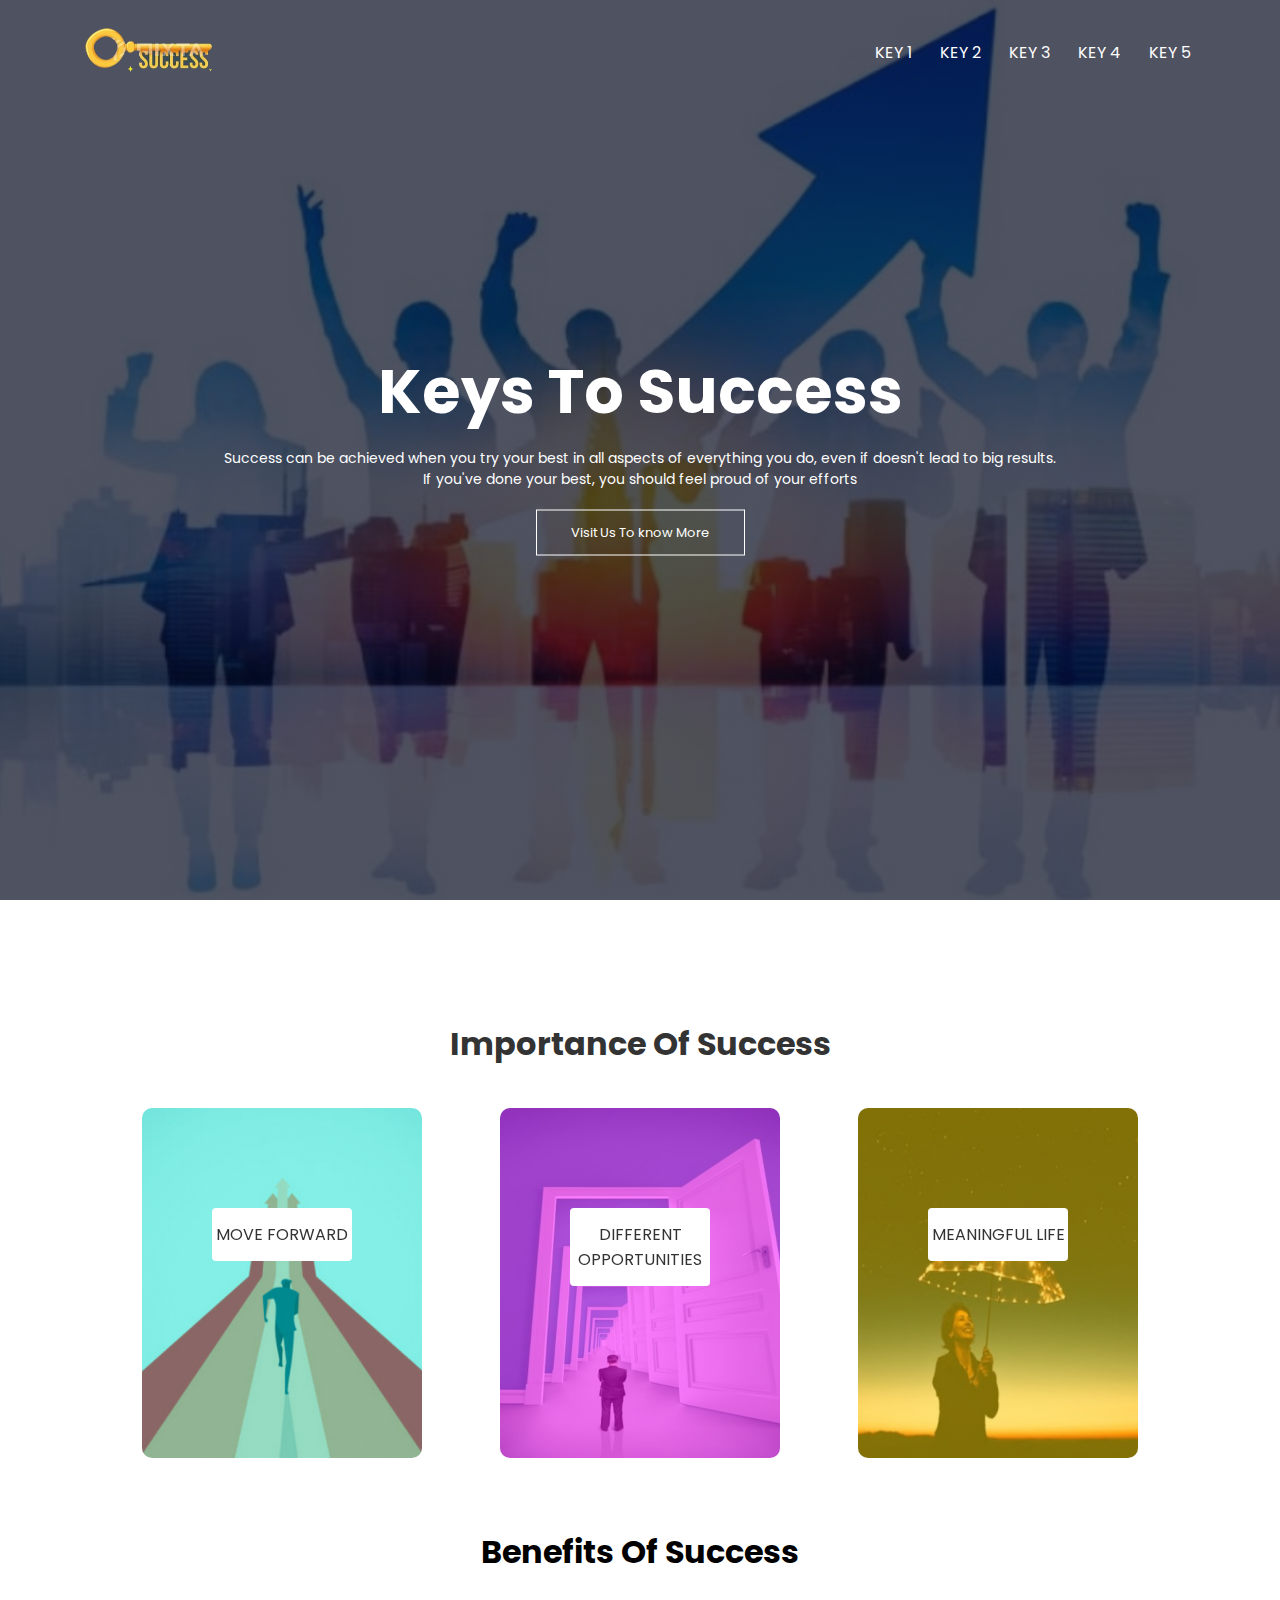
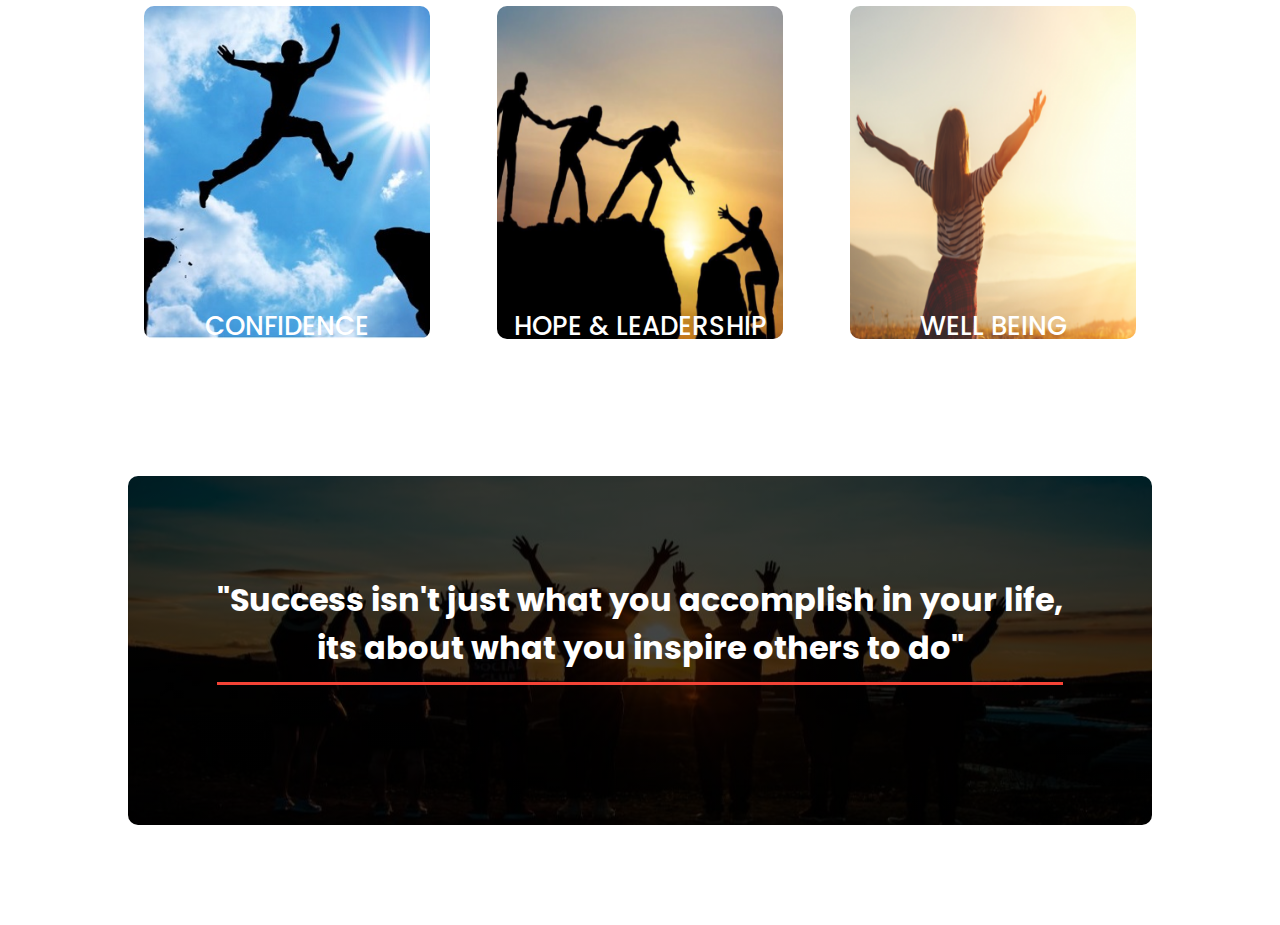
<file: index.html>
<!DOCTYPE html>
<html>

<head>
    <meta name="viewport" content="width=device-width, initial-scale=1.0">
    <title>Motivational Website</title>
    <link rel="stylesheet" href="style.css">
    <link rel="preconnect" href="https://fonts.gstatic.com">
    <link href="https://fonts.googleapis.com/css2?family=Poppins:wght@100;200;400;600;700&display=swap" rel="stylesheet">
    <link rel="stylesheet" href="https://stackpath.bootstrapcdn.com/font-awesome/4.7.0/css/font-awesome.min.css">
</head>

<body>
    <section class="header">
        <nav>
            <a href="index.html"><img src="Logo.png"></a>
            <div class="nav-links" id="navLinks">
                <i class="fa fa-times" onclick="hideMenu()"></i>
                <ul>
                    <li><a href="key1.html">KEY 1</a></li>
                    <li><a href="key2.html">KEY 2</a></li>
                    <li><a href="key3.html">KEY 3</a></li>
                    <li><a href="key4.html">KEY 4</a></li>
                    <li><a href="key5.html">KEY 5</a></li>
                </ul>
            </div>
            <i class="fa fa-bars" onclick="showMenu()"></i>
        </nav>
        <div class="text-box">
            <h1>Keys To Success</h1>
            <p>Success can be achieved when you try your best in all aspects of everything you do, even if doesn't lead to big results.<br> If you've done your best, you should feel proud of your efforts</p>
            <a href="about.html" class="hero-btn">Visit Us To know More</a>
        </div>

    </section>

    <!-------Importance of Success------->

    <section class="container">
        <h1>Importance Of Success</h1>

        <div class="row">
            <div class="column">
                <div class="card">
                    <div class="inner-box">
                        <div class="card-front front-1">
                            <span>MOVE FORWARD</span>
                        </div>
                        <div class="card-back">
                            <p>Success gives us the<br> encouragement to move forward</p>
                        </div>
                    </div>
                </div>
            </div>
            <div class="column">
                <div class="card">
                    <div class="inner-box">
                        <div class="card-front front-2">
                            <span>DIFFERENT OPPORTUNITIES</span>
                        </div>
                        <div class="card-back">
                            <p>It open ups the doors of different<br>opportunities</p>
                        </div>
                    </div>
                </div>
            </div>
            <div class="column">
                <div class="card">
                    <div class="inner-box">
                        <div class="card-front front-3">
                            <span>MEANINGFUL LIFE</span>
                        </div>
                        <div class="card-back">
                            <p>Success is something that makes<br>our life meaningful</p>
                        </div>
                    </div>
                </div>
            </div>
        </div>
    </section>

    <!-------Benefits of Success------->

    <section class="benefits">
        <h1>Benefits Of Success</h1>
        <div class="row">
            <div class="benefit-col">
                <img src="confidence.jpg">
                <div class="layer">
                    <h3>CONFIDENCE</h3>
                </div>
            </div>
            <div class="benefit-col">
                <img src="hope and leadership.png">
                <div class=" layer ">
                    <h3>HOPE & LEADERSHIP</h3>
                </div>
            </div>
            <div class="benefit-col ">
                <img src="well_being.png">
                <div class="layer ">
                    <h3>WELL BEING</h3>
                </div>
            </div>
        </div>


    </section>

    <!------- footer------->

    <section class="footer">
        <h1>"Success isn't just what you accomplish in your life,<br> its about what you inspire others to do"</h1>
    </section>

    <!-------JavaScript for Toggle Menu------->

    <script>
        var navLinks = document.getElementById("navLinks");

        function showMenu() {
            navLinks.style.right = "0";
        }

        function hideMenu() {
            navLinks.style.right = "-200px";
        }
    </script>


</body>

</html>
</file>
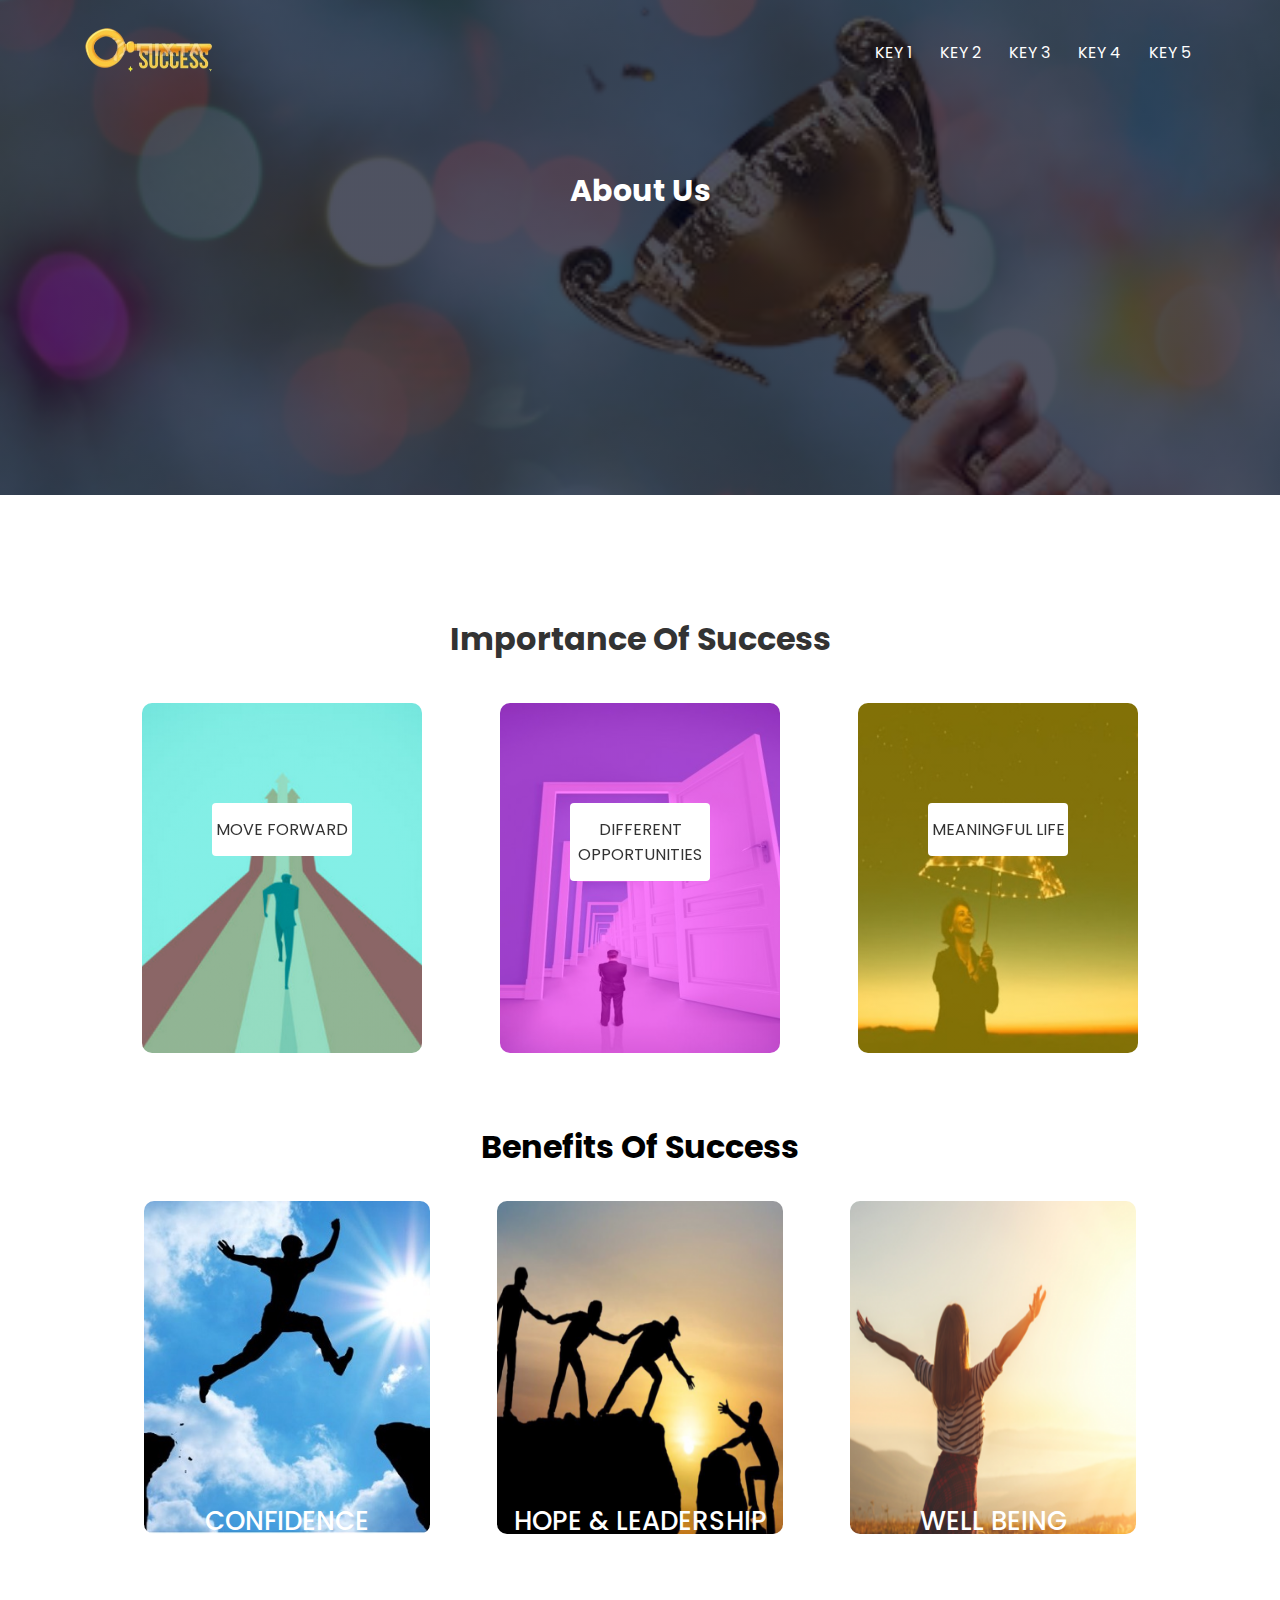
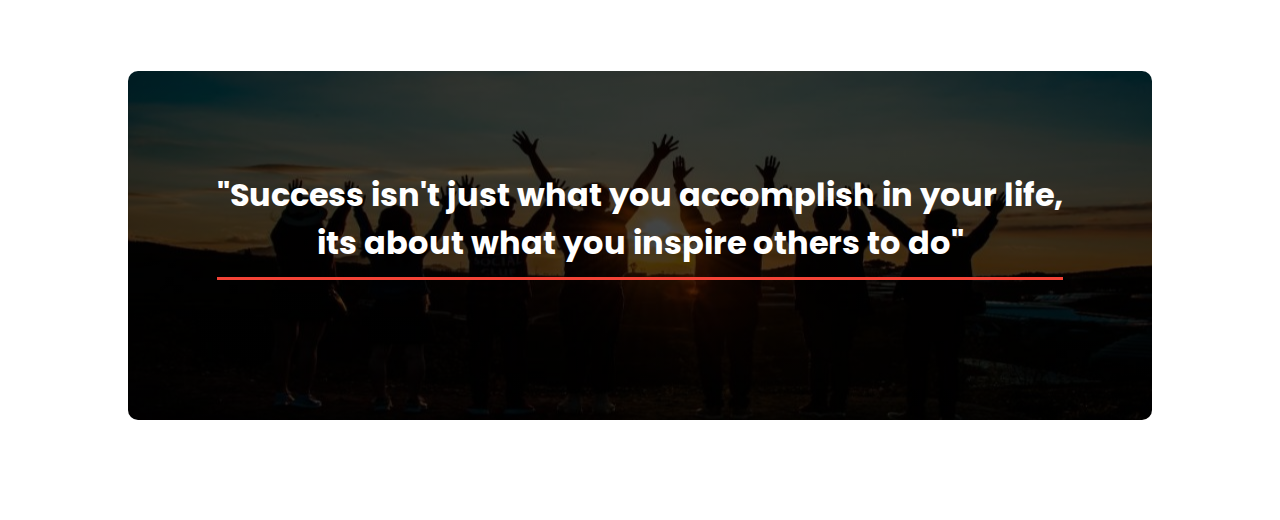
<file: about.html>
<!DOCTYPE html>
<html>

<head>
    <meta name="viewport" content="width=device-width, initial-scale=1.0">
    <title>Motivational Website</title>
    <link rel="stylesheet" href="style.css">
    <link rel="preconnect" href="https://fonts.gstatic.com">
    <link href="https://fonts.googleapis.com/css2?family=Poppins:wght@100;200;400;600;700&display=swap" rel="stylesheet">
    <link rel="stylesheet" href="https://stackpath.bootstrapcdn.com/font-awesome/4.7.0/css/font-awesome.min.css">
</head>

<body>
    <section class="headers">
        <nav>
            <a href="index.html"><img src="Logo.png"></a>
            <div class="nav-links" id="navLinks">
                <i class="fa fa-times" onclick="hideMenu()"></i>
                <ul>
                    <li><a href="key1.html">KEY 1</a></li>
                    <li><a href="key2.html">KEY 2</a></li>
                    <li><a href="key3.html">KEY 3</a></li>
                    <li><a href="key4.html">KEY 4</a></li>
                    <li><a href="key5.html">KEY 5</a></li>
                </ul>
            </div>
            <i class="fa fa-bars" onclick="showMenu()"></i>
        </nav>
        <h1>About Us</h1>


    </section>

    <!-------Importance of Success------->

    <section class="container">
        <h1>Importance Of Success</h1>

        <div class="row">
            <div class="column">
                <div class="card">
                    <div class="inner-box">
                        <div class="card-front front-1">
                            <span>MOVE FORWARD</span>
                        </div>
                        <div class="card-back">
                            <p>Success gives us the<br> encouragement to move forward</p>
                        </div>
                    </div>
                </div>
            </div>
            <div class="column">
                <div class="card">
                    <div class="inner-box">
                        <div class="card-front front-2">
                            <span>DIFFERENT OPPORTUNITIES</span>
                        </div>
                        <div class="card-back">
                            <p>It open ups the doors of different<br>opportunities</p>
                        </div>
                    </div>
                </div>
            </div>
            <div class="column">
                <div class="card">
                    <div class="inner-box">
                        <div class="card-front front-3">
                            <span>MEANINGFUL LIFE</span>
                        </div>
                        <div class="card-back">
                            <p>Success is something that makes<br>our life meaningful</p>
                        </div>
                    </div>
                </div>
            </div>
        </div>
    </section>


    <!-------Benefits of Success------->

    <section class="benefits">
        <h1>Benefits Of Success</h1>
        <div class="row">
            <div class="benefit-col">
                <img src="confidence.jpg">
                <div class="layer">
                    <h3>CONFIDENCE</h3>
                </div>
            </div>
            <div class="benefit-col">
                <img src="hope and leadership.png">
                <div class=" layer ">
                    <h3>HOPE & LEADERSHIP</h3>
                </div>
            </div>
            <div class="benefit-col ">
                <img src="well_being.png">
                <div class="layer ">
                    <h3>WELL BEING</h3>
                </div>
            </div>
        </div>


    </section>

    <!------- footer------->

    <section class="footer">
        <h1>"Success isn't just what you accomplish in your life,<br> its about what you inspire others to do"</h1>
    </section>




    <!-------JavaScript for Toggle Menu------->

    <script>
        var navLinks = document.getElementById("navLinks");

        function showMenu() {
            navLinks.style.right = "0";
        }

        function hideMenu() {
            navLinks.style.right = "-200px";
        }
    </script>


</body>

</html>
</file>
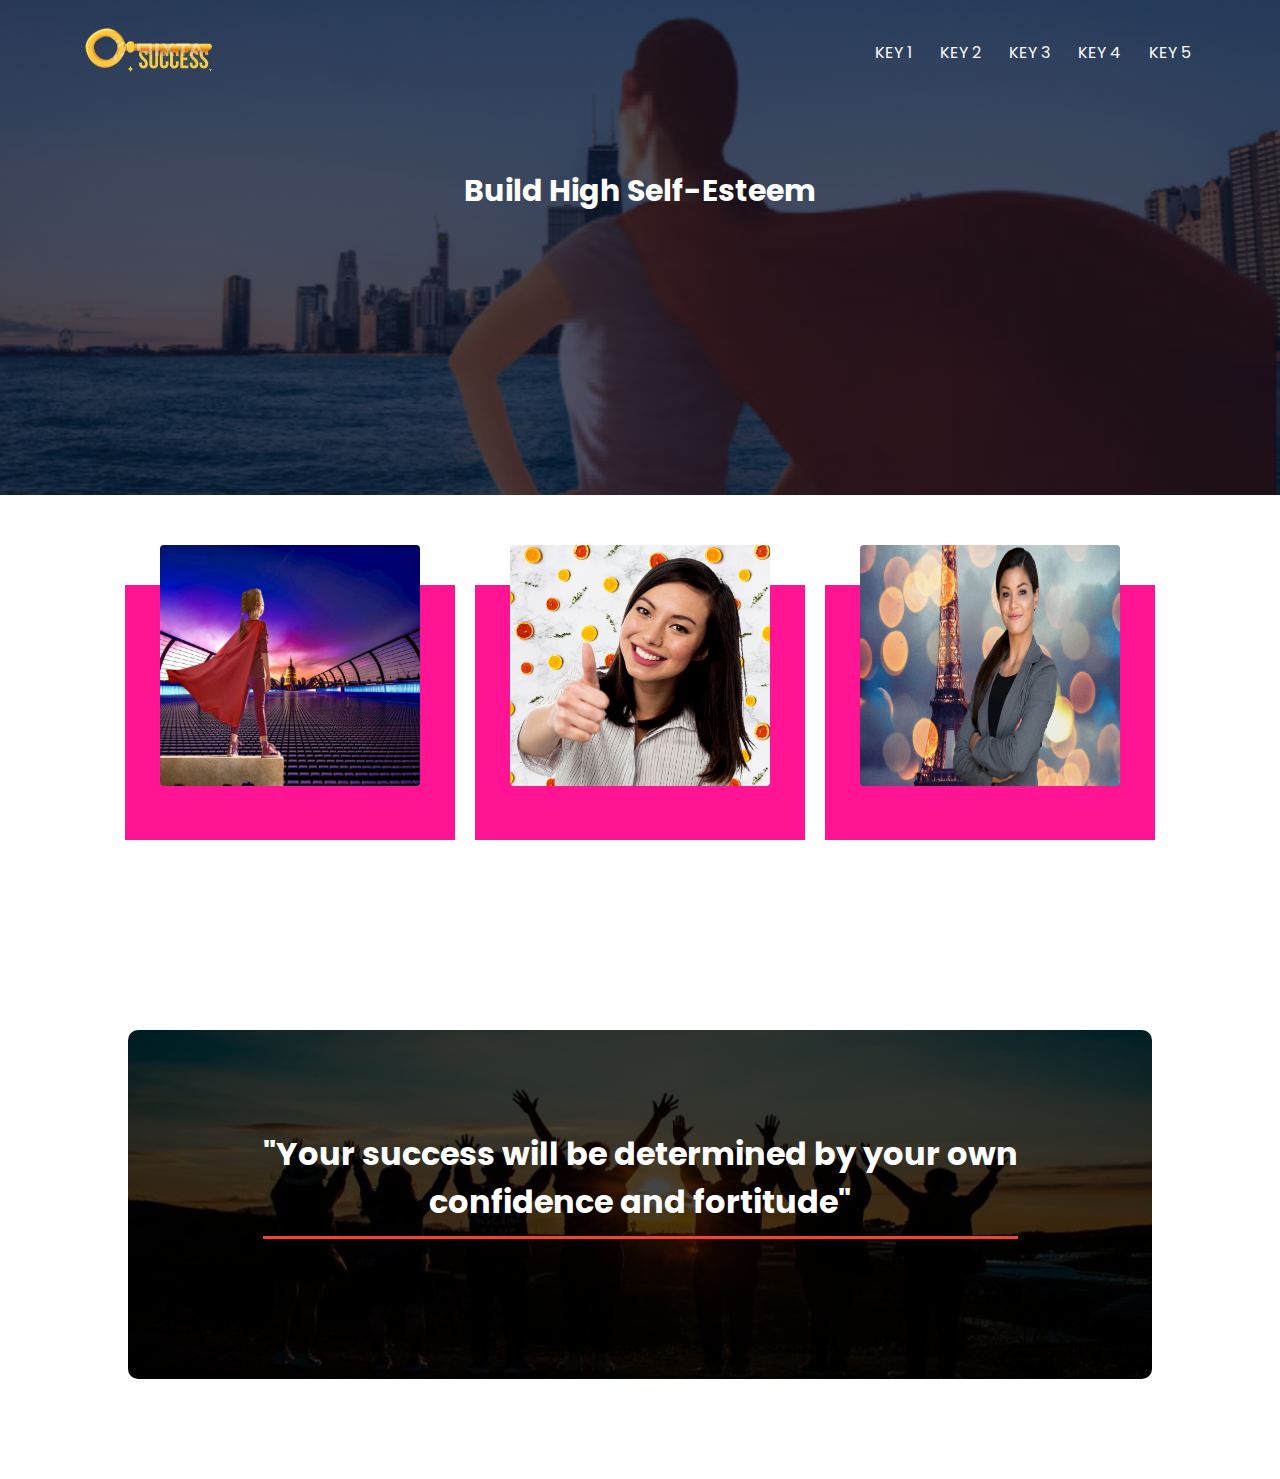
<file: key1.html>
<!DOCTYPE html>
<html>

<head>
    <meta name="viewport" content="width=device-width, initial-scale=1.0">
    <title>Motivational Website</title>
    <link rel="stylesheet" href="style.css">
    <link rel="preconnect" href="https://fonts.gstatic.com">
    <link href="https://fonts.googleapis.com/css2?family=Poppins:wght@100;200;400;600;700&display=swap" rel="stylesheet">
    <link rel="stylesheet" href="https://stackpath.bootstrapcdn.com/font-awesome/4.7.0/css/font-awesome.min.css">
</head>

<body>
    <section class="sub-header1">
        <nav>
            <a href="index.html"><img src="Logo.png"></a>
            <div class="nav-links" id="navLinks">
                <i class="fa fa-times" onclick="hideMenu()"></i>
                <ul>
                    <li><a href="key1.html">KEY 1</a></li>
                    <li><a href="key2.html">KEY 2</a></li>
                    <li><a href="key3.html">KEY 3</a></li>
                    <li><a href="key4.html">KEY 4</a></li>
                    <li><a href="key5.html">KEY 5</a></li>
                </ul>
            </div>
            <i class="fa fa-bars" onclick="showMenu()"></i>
        </nav>
        <h1>Build High Self-Esteem</h1>


    </section>
    <section class="key1">
        <div class="container1">
            <div class="card1">
                <div class="images1">
                    <img src="Believe_yourself.png">
                </div>
                <div class="content1">
                    <h2>Believe in yourself</h2>
                    <p>It is the most one of the important qualities to have in every aspects of our lives.When you believe in yourself, you can overcome self-doubts and have confidence to take action and get good things done </p>
                </div>
            </div>
            <div class="card1">
                <div class="images1">
                    <img src="Feel_good.png">
                </div>
                <div class="content1">
                    <h2>Feel Good About Yourself</h2>
                    <p>Self developement and personal growth is a worthwhile aim.Knowing yourself better can also build self confidence which will make you stronger and more likely to succeed</p>
                </div>
            </div>
            <div class="card1">
                <div class="images1">
                    <img src="pride.png">
                </div>
                <div class="content1">
                    <h2>Take Pride in What You Do</h2>
                    <p>People who are proud of themselves tend to have a great passion for life and feel grateful and are excellent at motivating others</p>
                </div>
            </div>
        </div>
    </section>



    <!------- footer------->

    <section class="footer1">
        <h1>"Your success will be determined by your own <br> confidence and fortitude"</h1>
    </section>

    <!-------JavaScript for Toggle Menu------->
    <script>
        var navLinks = document.getElementById("navLinks");

        function showMenu() {
            navLinks.style.right = "0";
        }

        function hideMenu() {
            navLinks.style.right = "-200px";
        }
    </script>


</body>

</html>
</file>
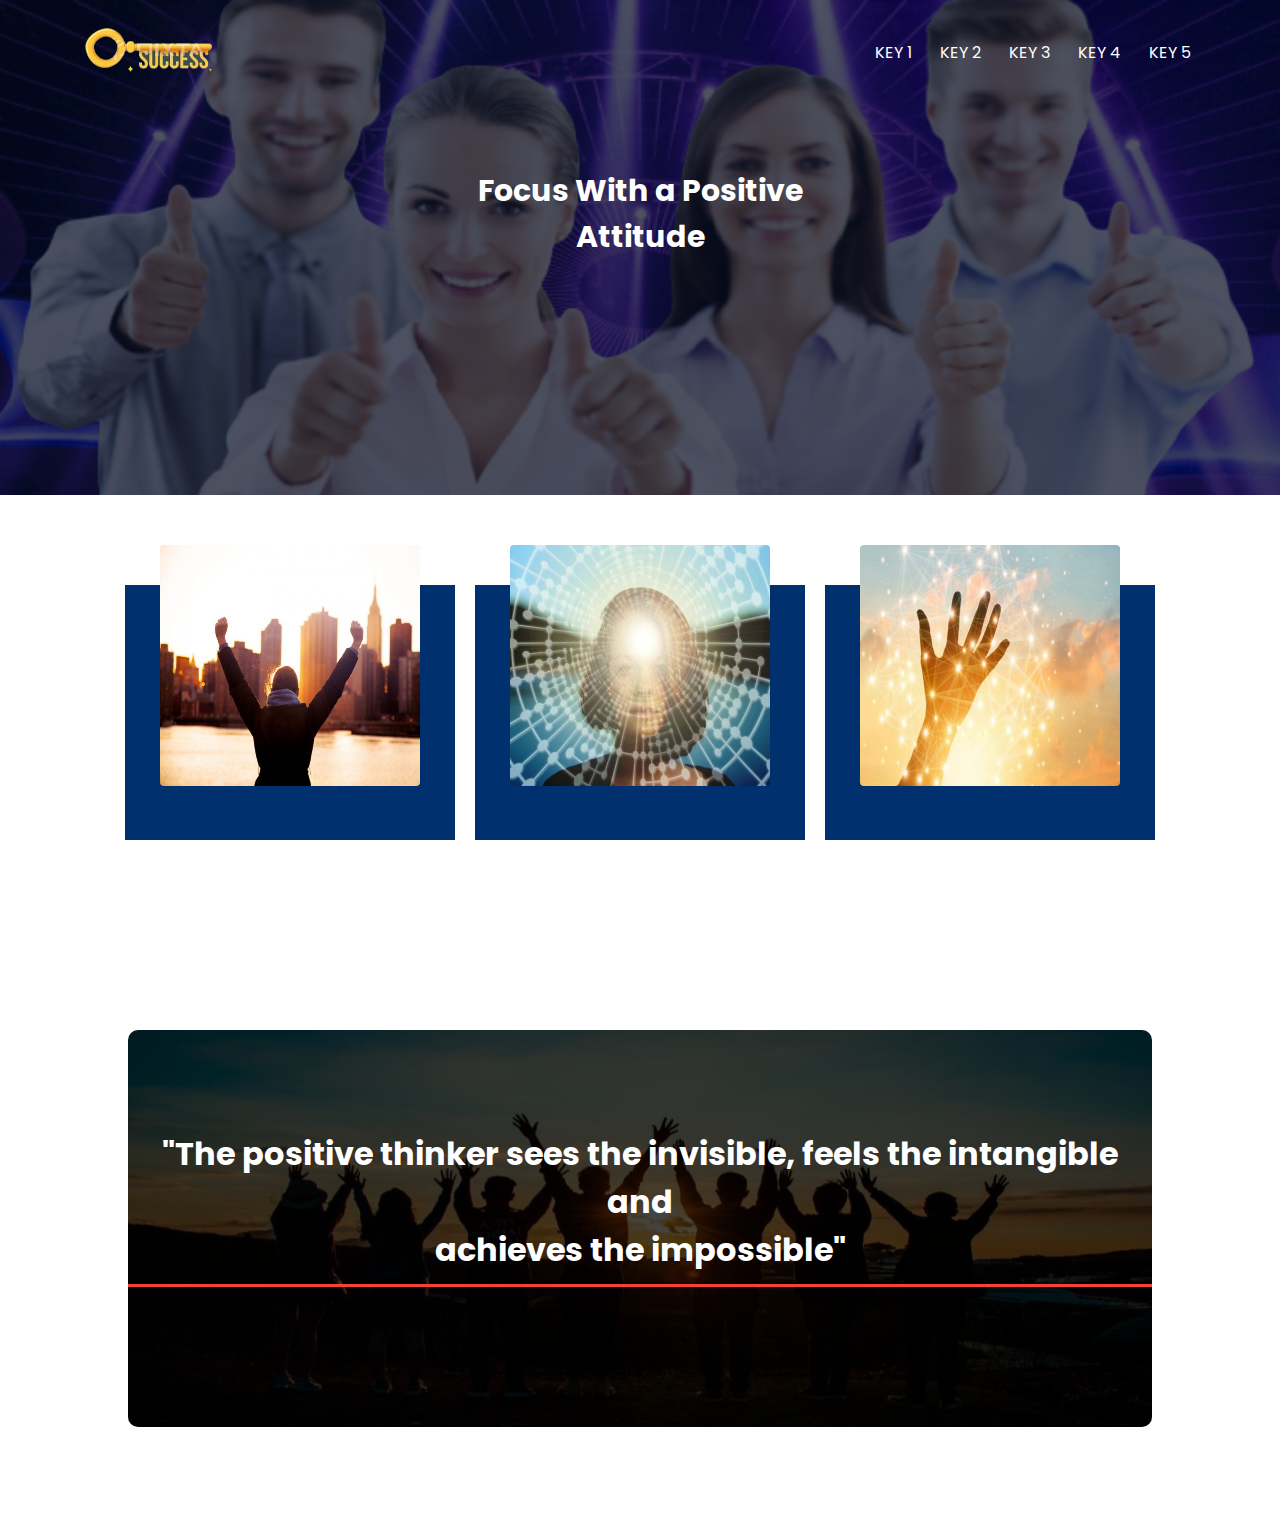
<file: key2.html>
<!DOCTYPE html>
<html>

<head>
    <meta name="viewport" content="width=device-width, initial-scale=1.0">
    <title>Motivational Website</title>
    <link rel="stylesheet" href="style.css">
    <link rel="preconnect" href="https://fonts.gstatic.com">
    <link href="https://fonts.googleapis.com/css2?family=Poppins:wght@100;200;400;600;700&display=swap" rel="stylesheet">
    <link rel="stylesheet" href="https://stackpath.bootstrapcdn.com/font-awesome/4.7.0/css/font-awesome.min.css">
</head>

<body>
    <section class="sub-header2">
        <nav>
            <a href="index.html"><img src="Logo.png"></a>
            <div class="nav-links" id="navLinks">
                <i class="fa fa-times" onclick="hideMenu()"></i>
                <ul>
                    <li><a href="key1.html">KEY 1</a></li>
                    <li><a href="key2.html">KEY 2</a></li>
                    <li><a href="key3.html">KEY 3</a></li>
                    <li><a href="key4.html">KEY 4</a></li>
                    <li><a href="key5.html">KEY 5</a></li>
                </ul>
            </div>
            <i class="fa fa-bars" onclick="showMenu()"></i>
        </nav>
        <h1>Focus With a Positive <br>Attitude</h1>

    </section>
    <section class="key2">
        <div class="container2">
            <div class="card2">
                <div class="images2">
                    <img src="possible_outcome.jpg">
                </div>
                <div class="content2">
                    <h2>Expect the best possible outcome for what you do</h2>
                    <p>It is a part of successful leading and managing a team, as well as developing a culture of accountability</p>
                </div>
            </div>
            <div class="card2">
                <div class="images2">
                    <img src="thoughts.jpg">
                </div>
                <div class="content2">
                    <h2>Your thoughts are like magnets </h2>
                    <p>Your mind is a magnet of success if you think positively, and a magnet of failure if you occupy it with doubts and negative </p>
                </div>
            </div>
            <div class="card2">
                <div class="images2">
                    <img src="think.jpg">
                </div>
                <div class="content2">
                    <h2>You attract what you think</h2>
                    <p>When you attract your thinking, make sure your actions don't contradict your dreams </p>
                </div>
            </div>
        </div>
    </section>



    <!------- footer------->

    <section class="footer2">
        <h1>"The positive thinker sees the invisible, feels the intangible and <br>achieves the impossible" </h1>
    </section>


    <!-------JavaScript for Toggle Menu------->
    <script>
        var navLinks = document.getElementById("navLinks");

        function showMenu() {
            navLinks.style.right = "0";
        }

        function hideMenu() {
            navLinks.style.right = "-200px";
        }
    </script>

</body>

</html>
</file>
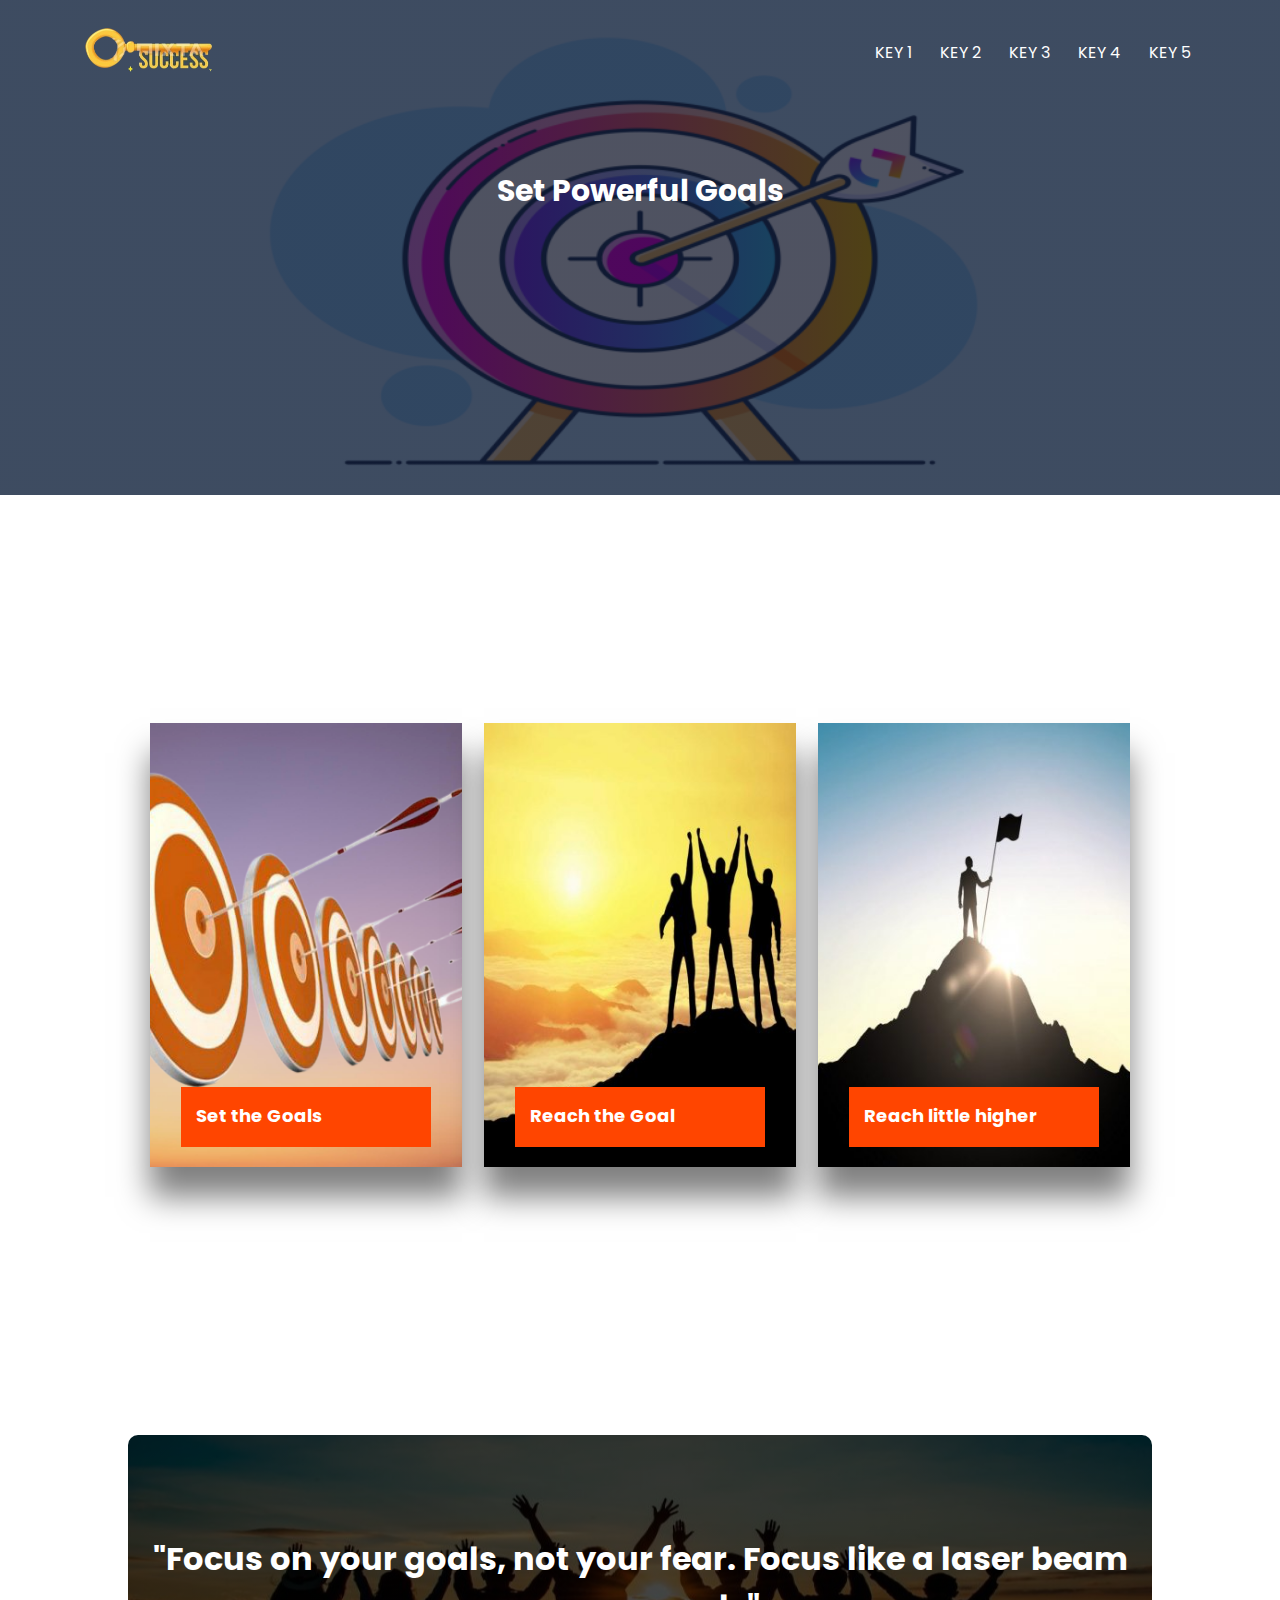
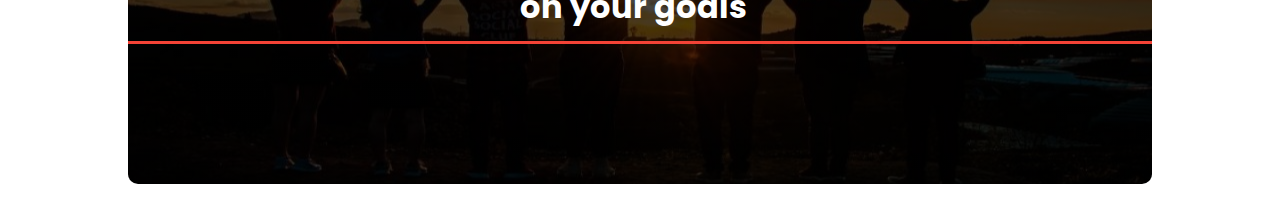
<file: key3.html>
<!DOCTYPE html>
<html>

<head>
    <meta name="viewport" content="width=device-width, initial-scale=1.0">
    <title>Motivational Website</title>
    <link rel="stylesheet" href="style.css">
    <link rel="preconnect" href="https://fonts.gstatic.com">
    <link href="https://fonts.googleapis.com/css2?family=Poppins:wght@100;200;400;600;700&display=swap" rel="stylesheet">
    <link rel="stylesheet" href="https://stackpath.bootstrapcdn.com/font-awesome/4.7.0/css/font-awesome.min.css">
</head>

<body>
    <section class="sub-header3">
        <nav>
            <a href="index.html"><img src="Logo.png"></a>
            <div class="nav-links" id="navLinks">
                <i class="fa fa-times" onclick="hideMenu()"></i>
                <ul>
                    <li><a href="key1.html">KEY 1</a></li>
                    <li><a href="key2.html">KEY 2</a></li>
                    <li><a href="key3.html">KEY 3</a></li>
                    <li><a href="key4.html">KEY 4</a></li>
                    <li><a href="key5.html">KEY 5</a></li>
                </ul>
            </div>
            <i class="fa fa-bars" onclick="showMenu()"></i>
        </nav>
        <h1>Set Powerful Goals</h1>

    </section>
    <section class="key3">
        <div class="container3">
            <div class="card3">
                <div class="images3">
                    <img src="set_goal.png">
                </div>
                <div class="content3">
                    <h2>Set the Goals</h2>
                    <p>Setting goals help align your focus and promote a sense of self-mastery. And it focuses your acquisition of knowledge, and helps you to organize your time and your resources</p>
                </div>
            </div>
            <div class="card3">
                <div class="images3">
                    <img src="reach_goal.jpg">
                </div>
                <div class="content3">
                    <h2>Reach the Goal</h2>
                    <p>Envision it forward,<br> Aim it forward,<br>Live it forward<br>then you will reach your goal</p>
                </div>
            </div>
            <div class="card3">
                <div class="images3">
                    <img src="little_higher.jpg">
                </div>
                <div class="content3">
                    <h2>Reach little higher</h2>
                    <p>If you achieve your goal then definitely you will reach a little higher position</p>
                </div>
            </div>
        </div>

    </section>



    <!------- footer------->

    <section class="footer3">
        <h1>"Focus on your goals, not your fear. Focus like a laser beam on your goals" </h1>
    </section>


    <!-------JavaScript for Toggle Menu------->
    <script>
        var navLinks = document.getElementById("navLinks");

        function showMenu() {
            navLinks.style.right = "0";
        }

        function hideMenu() {
            navLinks.style.right = "-200px";
        }
    </script>


</body>

</html>
</file>
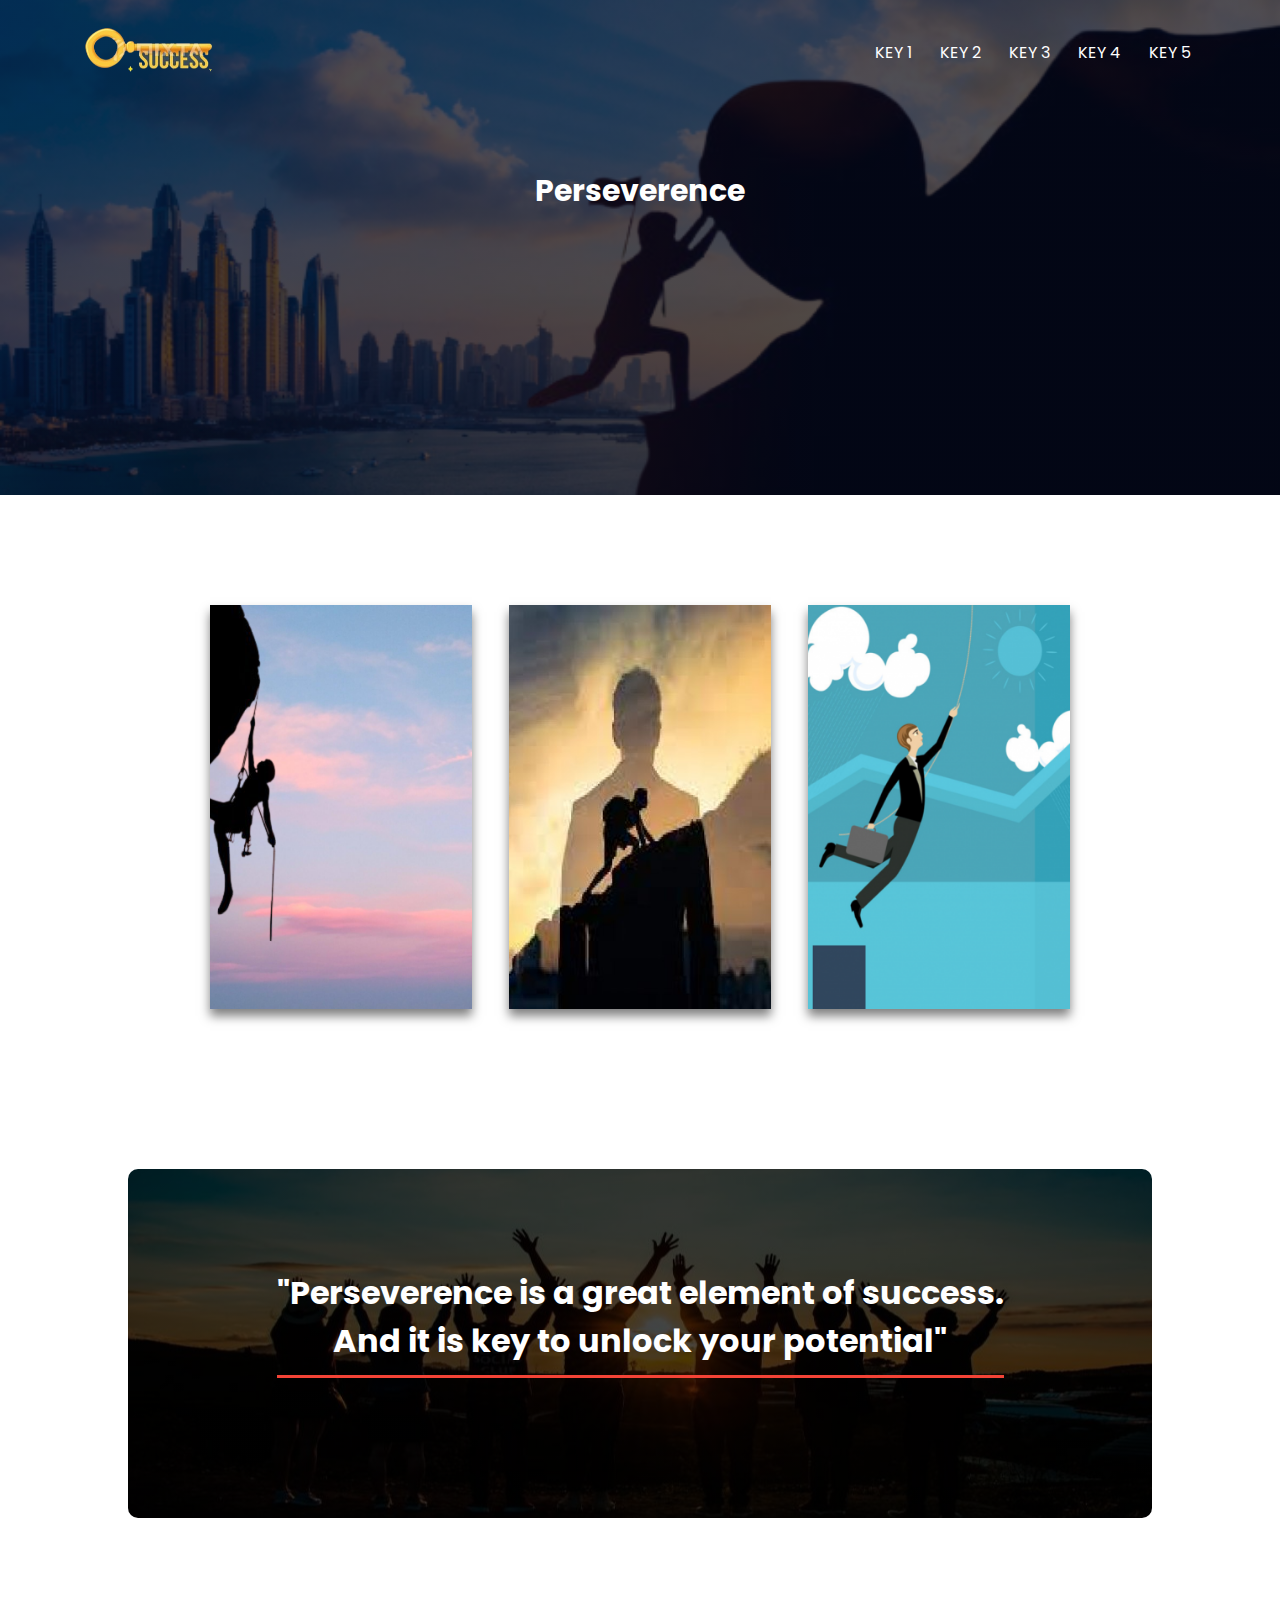
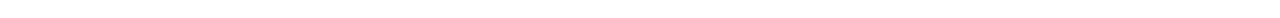
<file: key4.html>
<!DOCTYPE html>
<html>

<head>
    <meta name="viewport" content="width=device-width, initial-scale=1.0">
    <title>Motivational Website</title>
    <link rel="stylesheet" href="style.css">
    <link rel="preconnect" href="https://fonts.gstatic.com">
    <link href="https://fonts.googleapis.com/css2?family=Poppins:wght@100;200;400;600;700&display=swap" rel="stylesheet">
    <link rel="stylesheet" href="https://stackpath.bootstrapcdn.com/font-awesome/4.7.0/css/font-awesome.min.css">
</head>

<body>
    <section class="sub-header4">
        <nav>
            <a href="index.html"><img src="Logo.png"></a>
            <div class="nav-links" id="navLinks">
                <i class="fa fa-times" onclick="hideMenu()"></i>
                <ul>
                    <li><a href="key1.html">KEY 1</a></li>
                    <li><a href="key2.html">KEY 2</a></li>
                    <li><a href="key3.html">KEY 3</a></li>
                    <li><a href="key4.html">KEY 4</a></li>
                    <li><a href="key5.html">KEY 5</a></li>
                </ul>
            </div>
            <i class="fa fa-bars" onclick="showMenu()"></i>
        </nav>
        <h1>Perseverence</h1>

    </section>

    <section class="key4">
        <div class="container4">
            <div class="card4">
                <img src="never_giveup.png">
                <div class="content4">
                    <h2>Never Give Up</h2>
                    <p>A never give up attitude can be used to abolish doubts and negative thinking to make you stronger in facing everything</p>
                </div>
            </div>
            <div class="card4">
                <img src="keep_going.jpg">
                <div class="content4">
                    <h2>Keep Going </h2>
                    <p>It's a great exercise in building personal fortitude. When you keep going, you will get stronger</p>
                </div>
            </div>
            <div class="card4">
                <img src="keep_trying.png">
                <div class="content4">
                    <h2>Keep Trying </h2>
                    <p>Your creativity and brain power will be stimulated by keep trying, then you will be succeed</p>
                </div>
            </div>
        </div>
    </section>

    <!------- footer------->

    <section class="footer4">
        <h1>"Perseverence is a great element of success.<br> And it is key to unlock your potential" </h1>
    </section>


    <!-------JavaScript for Toggle Menu------->
    <script>
        var navLinks = document.getElementById("navLinks");

        function showMenu() {
            navLinks.style.right = "0";
        }

        function hideMenu() {
            navLinks.style.right = "-200px";
        }
    </script>


</body>

</html>
</file>
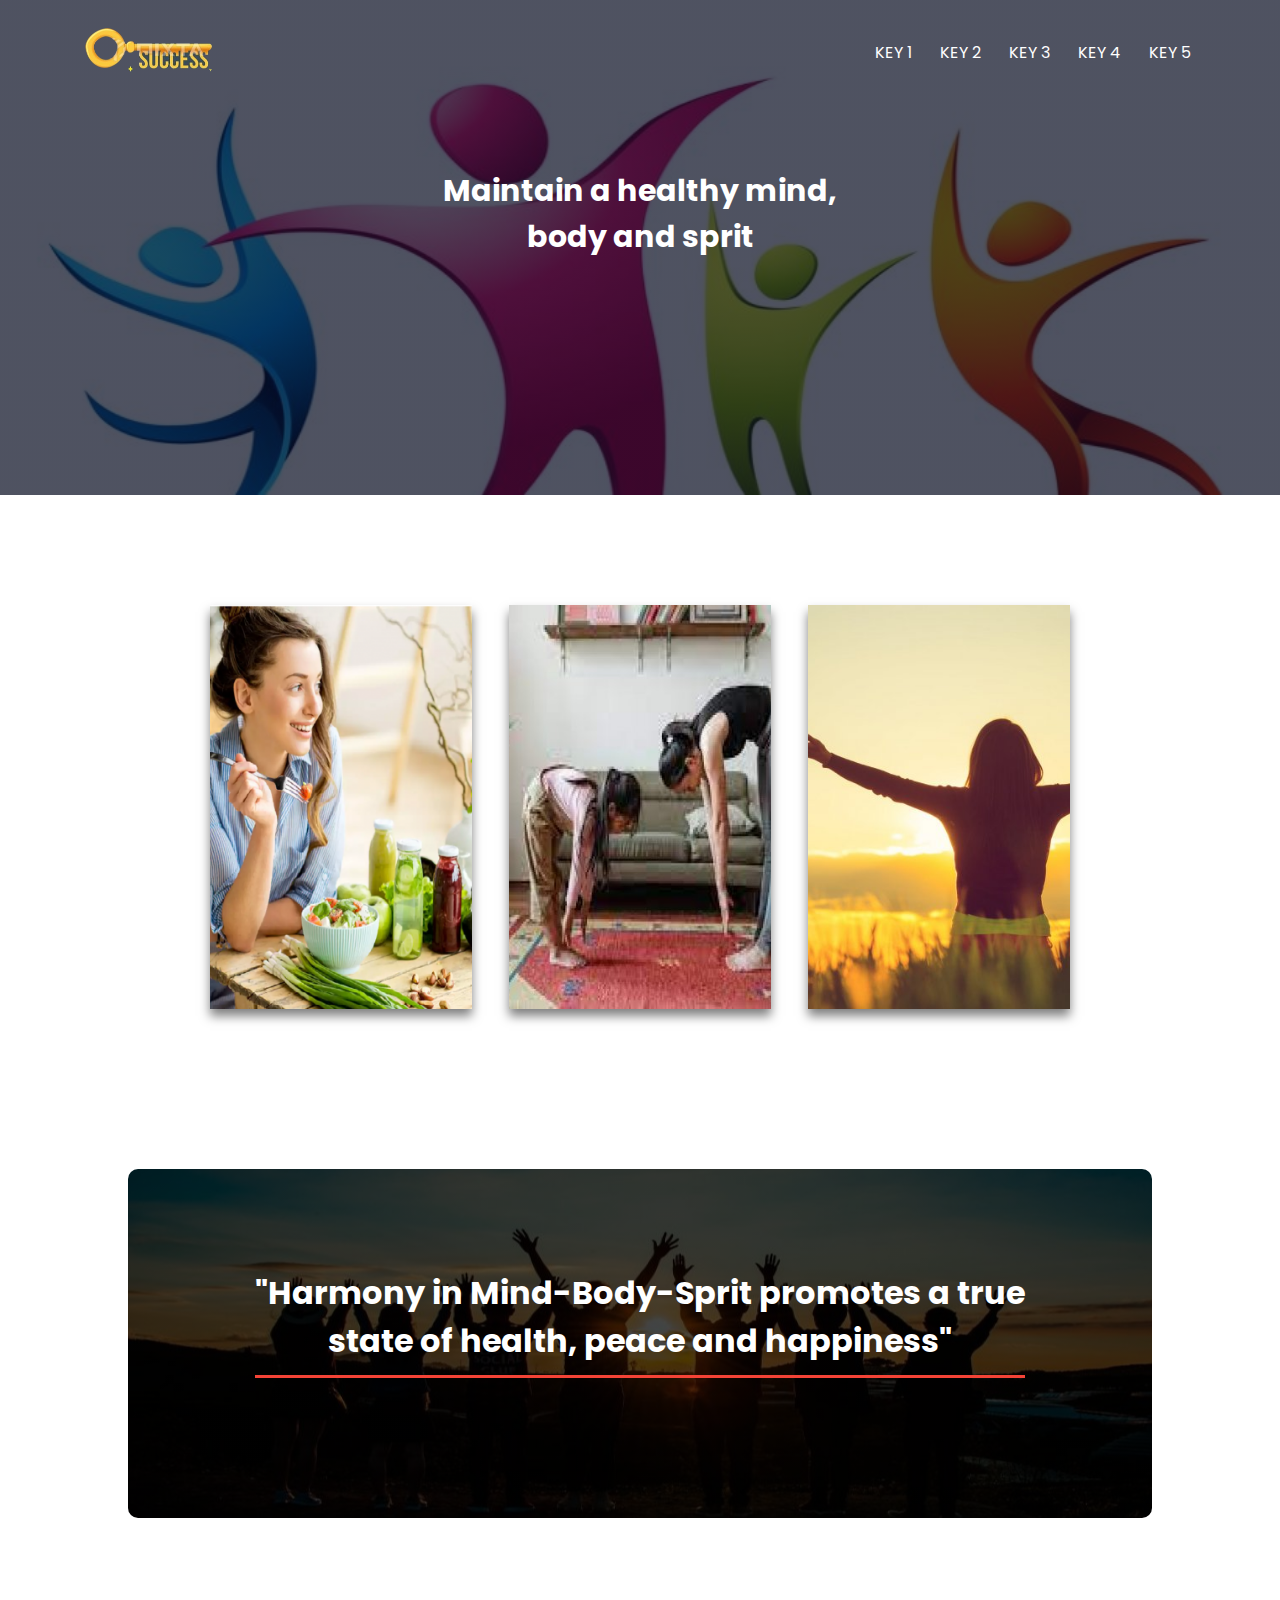
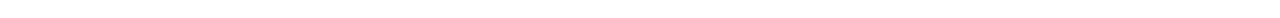
<file: key5.html>
<!DOCTYPE html>
<html>

<head>
    <meta name="viewport" content="width=device-width, initial-scale=1.0">
    <title>Motivational Website</title>
    <link rel="stylesheet" href="style.css">
    <link rel="preconnect" href="https://fonts.gstatic.com">
    <link href="https://fonts.googleapis.com/css2?family=Poppins:wght@100;200;400;600;700&display=swap" rel="stylesheet">
    <link rel="stylesheet" href="https://stackpath.bootstrapcdn.com/font-awesome/4.7.0/css/font-awesome.min.css">
</head>

<body>
    <section class="sub-header5">
        <nav>
            <a href="index.html"><img src="Logo.png"></a>
            <div class="nav-links" id="navLinks">
                <i class="fa fa-times" onclick="hideMenu()"></i>
                <ul>
                    <li><a href="key1.html">KEY 1</a></li>
                    <li><a href="key2.html">KEY 2</a></li>
                    <li><a href="key3.html">KEY 3</a></li>
                    <li><a href="key4.html">KEY 4</a></li>
                    <li><a href="key5.html">KEY 5</a></li>
                </ul>
            </div>
            <i class="fa fa-bars" onclick="showMenu()"></i>
        </nav>
        <h1>Maintain a healthy mind,<br> body and sprit</h1>

    </section>

    <section class="key5">
        <div class="container5">
            <div class="card5">
                <img src="diet.png">
                <div class="content5">
                    <h2>Healthy Diet</h2>
                    <p> Eating a nutritious and healthy diet can provide a valuable boost to your success. </p>
                </div>
            </div>
            <div class="card5">
                <img src="exercise.jpg">
                <div class="content5">
                    <h2>Exercise</h2>
                    <p>It can help your brain health, memory and increase your energy level</p>
                </div>
            </div>
            <div class="card5">
                <img src="sprit.jpg">
                <div class="content5">
                    <h2>Sprit</h2>
                    <p>Enjoying nature can increase your sprit, happiness, concentration, and even help creativity to your success.</p>
                </div>
            </div>
        </div>
    </section>

    <!------- footer------->

    <section class="footer5">
        <h1>"Harmony in Mind-Body-Sprit promotes a true <br> state of health, peace and happiness" </h1>
    </section>


    <!-------JavaScript for Toggle Menu------->
    <script>
        var navLinks = document.getElementById("navLinks");

        function showMenu() {
            navLinks.style.right = "0";
        }

        function hideMenu() {
            navLinks.style.right = "-200px";
        }
    </script>


</body>

</html>
</file>
<file: style.css>
* {
                    margin: 0;
                    padding: 0;
                    font-family: 'Poppins', sans-serif;
                }
                
                .header {
                    min-height: 100vh;
                    width: 100%;
                    background-image: linear-gradient(rgba(4, 9, 30, 0.7), rgba(4, 9, 30, 0.7)), url(success.jpg);
                    background-position: center;
                    background-size: cover;
                    position: relative;
                }
                
                nav {
                    display: flex;
                    padding: 2% 6%;
                    justify-content: space-between;
                    align-items: center;
                }
                
                nav img {
                    width: 150px;
                }
                
                .nav-links {
                    flex: 1;
                    text-align: right;
                }
                
                .nav-links ul li {
                    list-style: none;
                    display: inline-block;
                    padding: 8px 12px;
                    position: relative;
                }
                
                .nav-links ul li a {
                    color: #fff;
                    text-decoration: none;
                    font-size: 16px;
                }
                
                .nav-links ul li::after {
                    content: '';
                    width: 0%;
                    height: 2px;
                    background: #f44336;
                    display: block;
                    margin: auto;
                    transition: 0.5s;
                }
                
                .nav-links ul li:hover::after {
                    width: 100%;
                }
                
                .text-box {
                    width: 90%;
                    color: #fff;
                    position: absolute;
                    top: 50%;
                    left: 50%;
                    transform: translate(-50%, -50%);
                    text-align: center;
                }
                
                .text-box h1 {
                    font-size: 62px;
                }
                
                .text-box p {
                    margin: 10px 40px 20px 40px;
                    font-size: 14px;
                    color: #fff;
                }
                
                .hero-btn {
                    display: inline-block;
                    text-decoration: none;
                    color: #fff;
                    border: 1px solid #fff;
                    padding: 12px 34px;
                    font-size: 13px;
                    background: transparent;
                    position: relative;
                    cursor: pointer;
                }
                
                .hero-btn:hover {
                    border: 1px solid #f44336;
                    background: #f44336;
                    transition: 1s;
                }
                
                nav .fa {
                    display: none;
                }
                
                @media(max-width: 700px) {
                    nav img {
                        width: 120px;
                    }
                    .text-box h1 {
                        font-size: 20px;
                    }
                    .nav-links ul li {
                        display: block;
                    }
                    .nav-links {
                        position: absolute;
                        background: #f44336;
                        height: 100vh;
                        width: 200px;
                        top: 0;
                        right: -200px;
                        text-align: left;
                        z-index: 2;
                        transition: 1s;
                    }
                    nav .fa {
                        display: block;
                        color: #fff;
                        margin: 10px;
                        font-size: 22px;
                        cursor: pointer;
                    }
                    .nav-links ul {
                        padding: 30px;
                    }
                }
                /*--------About Us--------*/
                
                .headers {
                    height: 55vh;
                    width: 100%;
                    background-image: linear-gradient(rgba(4, 9, 30, 0.7), rgba(4, 9, 30, 0.7)), url(about-success.png);
                    background-position: center;
                    background-size: cover;
                    text-align: center;
                    color: #fff;
                }
                
                .headers h1 {
                    margin-top: 60px;
                    font-size: 30px;
                    font-family: 'Poppins', sans-serif;
                }
                /*--------Importance--------*/
                
                .container {
                    width: 100%;
                    margin: auto;
                    text-align: center;
                    padding-top: 100px;
                }
                
                .container h1 {
                    color: #333;
                    text-align: center;
                    padding: 20px 12px;
                }
                
                .row {
                    width: 80%;
                    margin-top: 5%;
                    margin: auto;
                    display: flex;
                    align-items: center;
                    justify-content: space-between;
                }
                
                .column {
                    flex-basis: 30%;
                    overflow: hidden;
                }
                
                .card {
                    flex-basis: 31%;
                    border-radius: 10px;
                    margin-bottom: 5%;
                    padding: 20px 12px;
                    width: 280px;
                    height: 350px;
                    margin: auto;
                    perspective: 1000px;
                    cursor: pointer;
                }
                
                .inner-box {
                    position: relative;
                    width: 100%;
                    height: 100%;
                    text-align: center;
                    border-radius: 10px;
                    transition: transform 1s;
                    transform-style: preserve-3d;
                }
                
                .card-front,
                .card-back {
                    position: absolute;
                    width: 100%;
                    height: 100%;
                    backface-visibility: hidden;
                    border-radius: 10px;
                }
                
                .card-front {
                    background-position: center;
                    background-size: cover;
                }
                
                .front-1 {
                    background-image: linear-gradient(rgba(0, 255, 229, 0.4), rgba(0, 255, 229, 0.4)), url(move_forward.jpg);
                }
                
                .front-2 {
                    background-image: linear-gradient(rgba(255, 0, 255, 0.5), rgba(255, 0, 255, 0.5)), url(Opportunities.jpg);
                }
                
                .front-3 {
                    background-image: linear-gradient(rgba(255, 215, 0, 0.5), rgba(255, 215, 0, 0.5)), url(meaningful_life.jpg);
                }
                
                span {
                    display: inline-block;
                    width: 140px;
                    padding: 14px 0;
                    margin-top: 100px;
                    border-radius: 4px;
                    background: #fff;
                    color: #333;
                    transition: transform 1s;
                }
                
                .card-back {
                    background: #1c1f54;
                    transform: rotateX(180deg);
                }
                
                .card:hover .inner-box {
                    transform: rotateX(-180deg);
                }
                
                .card:hover span {
                    transform: translateY(140px);
                }
                
                .card-back p {
                    display: inline-block;
                    color: #fff;
                    padding-bottom: 10px;
                    border-bottom: 1px solid #fff;
                    margin-top: 140px;
                }
                
                @media(max-width:700px) {
                    .row {
                        flex-direction: column;
                    }
                }
                /*--------Benefits--------*/
                
                .benefits {
                    width: 100%;
                    margin: auto;
                    text-align: center;
                    padding-top: 50px;
                }
                
                .row {
                    width: 80%;
                    margin-top: 5%;
                    margin: auto;
                    display: flex;
                    align-items: center;
                    justify-content: space-between;
                }
                
                .benefit-col {
                    flex-basis: 31%;
                    border-radius: 10px;
                    margin-top: 30px;
                    margin-bottom: 30px;
                    position: relative;
                    overflow: hidden;
                }
                
                .benefit-col img {
                    border-radius: 10px;
                    width: 90%;
                }
                
                .layer {
                    background: transparent;
                    height: 100%;
                    width: 100%;
                    position: absolute;
                    top: 0;
                    left: 0;
                    transition: 0.5s;
                }
                
                .layer:hover {
                    background: rgba(226, 0, 0, 0.7);
                }
                
                .layer h3 {
                    width: 100%;
                    font-weight: 500;
                    color: #fff;
                    font-size: 26px;
                    bottom: 0;
                    left: 50%;
                    transform: translateX(-50%);
                    position: absolute;
                    transition: 0.5s;
                }
                
                .layer:hover h3 {
                    bottom: 49%;
                    opacity: 1;
                }
                /*------footer-------*/
                
                .footer {
                    margin: 100px auto;
                    width: 80%;
                    background-color: #fff;
                    background-image: linear-gradient(rgba(0, 0, 0, 0.7), rgba(0, 0, 0, 0.7)), url(inspire\ others.jpeg);
                    background-position: center;
                    background-size: cover;
                    border-radius: 10px;
                    text-align: center;
                    padding: 100px 0;
                }
                
                .footer h1 {
                    color: #fff;
                    margin-bottom: 40px;
                    padding: 0;
                    display: inline-block;
                    padding-bottom: 10px;
                    border-bottom: 3px solid #f44336;
                }
                
                @media(max-width:700px) {
                    .footer h1 {
                        margin: 0 10px 0 10px;
                        font-size: 18px;
                    }
                }
                /*------Self-Esteem-------*/
                
                .sub-header1 {
                    height: 55vh;
                    width: 100%;
                    background-image: linear-gradient(rgba(4, 9, 30, 0.7), rgba(4, 9, 30, 0.7)), url(sel-esteem.png);
                    background-position: center;
                    background-size: cover;
                    text-align: center;
                    color: #fff;
                }
                
                .sub-header1 h1 {
                    margin-top: 60px;
                    font-size: 30px;
                    font-family: 'Poppins', sans-serif;
                }
                
                .key1 {
                    display: flex;
                    justify-content: center;
                    align-items: center;
                    background-color: #fff;
                }
                
                .container1 {
                    position: relative;
                    width: 1100px;
                    display: flex;
                    justify-content: center;
                    align-items: center;
                    flex-wrap: wrap;
                    padding: 30px;
                }
                
                .container1 .card1 {
                    position: relative;
                    max-width: 300px;
                    height: 215px;
                    background: #FF1493;
                    margin: 60px 10px;
                    padding: 20px 15px;
                    display: felx;
                    flex-direction: column;
                    transition: 0.3s ease-in-out;
                }
                
                .container1 .card1:hover {
                    height: 420px;
                }
                
                .container1 .card1 .images1 {
                    position: relative;
                    width: 260px;
                    height: 260px;
                    top: -60px;
                    left: 20px;
                    z-index: 1;
                }
                
                .container1 .card1 .images1 img {
                    max-width: 100%;
                    border-radius: 4px;
                }
                
                .container1 .card1 .content1 {
                    position: relative;
                    margin-top: -140px;
                    padding: 10px 15px;
                    text-align: center;
                    color: #fff;
                    visibility: hidden;
                    opacity: 0;
                    transition: 0.3s ease-in-out;
                }
                
                .container1 .card1 .content1 p {
                    font-size: 14px;
                }
                
                .container1 .card1:hover .content1 {
                    visibility: visible;
                    opacity: 1;
                    margin-top: -60px;
                    transition-delay: 0.3s;
                }
                
                .footer1 {
                    margin: 100px auto;
                    width: 80%;
                    background-color: #fff;
                    background-image: linear-gradient(rgba(0, 0, 0, 0.7), rgba(0, 0, 0, 0.7)), url(inspire\ others.jpeg);
                    background-position: center;
                    background-size: cover;
                    border-radius: 10px;
                    text-align: center;
                    padding: 100px 0;
                }
                
                .footer1 h1 {
                    color: #fff;
                    margin-bottom: 40px;
                    padding: 0;
                    display: inline-block;
                    padding-bottom: 10px;
                    border-bottom: 3px solid #f44336;
                }
                
                @media(max-width:700px) {
                    .container1 .card1 .images1 {
                        width: 230px;
                        height: 230px;
                        background-position: center;
                        top: -60px;
                        left: 10px;
                        right: 10px;
                    }
                    .footer1 h1 {
                        margin: 0 10px 0 10px;
                        font-size: 18px;
                    }
                    .sub-header1 h1 {
                        margin: 90px 0 40px 0;
                        font-size: 20px;
                    }
                }
                /*------Positive Attitude-------*/
                
                .sub-header2 {
                    height: 55vh;
                    width: 100%;
                    background-image: linear-gradient(rgba(4, 9, 30, 0.7), rgba(4, 9, 30, 0.7)), url(positive_attitude.png);
                    background-position: center;
                    background-size: cover;
                    text-align: center;
                    color: #fff;
                }
                
                .sub-header2 h1 {
                    margin-top: 60px;
                    font-size: 30px;
                    font-family: 'Poppins', sans-serif;
                }
                
                .key2 {
                    display: flex;
                    justify-content: center;
                    align-items: center;
                    background-color: #fff;
                }
                
                .container2 {
                    position: relative;
                    width: 1100px;
                    display: flex;
                    justify-content: center;
                    align-items: center;
                    flex-wrap: wrap;
                    padding: 30px;
                }
                
                .container2 .card2 {
                    position: relative;
                    max-width: 300px;
                    height: 215px;
                    background: #00316E;
                    margin: 60px 10px;
                    padding: 20px 15px;
                    display: felx;
                    flex-direction: column;
                    transition: 0.3s ease-in-out;
                }
                
                .container2 .card2:hover {
                    height: 420px;
                }
                
                .container2 .card2 .images2 {
                    position: relative;
                    width: 260px;
                    height: 260px;
                    top: -60px;
                    left: 20px;
                    z-index: 1;
                }
                
                .container2 .card2 .images2 img {
                    max-width: 100%;
                    border-radius: 4px;
                }
                
                .container2 .card2 .content2 {
                    position: relative;
                    margin-top: -140px;
                    padding: 10px 15px;
                    text-align: center;
                    color: #fff;
                    visibility: hidden;
                    opacity: 0;
                    transition: 0.3s ease-in-out;
                }
                
                .container2 .card2 .content2 p {
                    font-size: 14px;
                }
                
                .container2 .card2:hover .content2 {
                    visibility: visible;
                    opacity: 1;
                    margin-top: -60px;
                    transition-delay: 0.3s;
                }
                
                .footer2 {
                    margin: 100px auto;
                    width: 80%;
                    background-color: #fff;
                    background-image: linear-gradient(rgba(0, 0, 0, 0.7), rgba(0, 0, 0, 0.7)), url(inspire\ others.jpeg);
                    background-position: center;
                    background-size: cover;
                    border-radius: 10px;
                    text-align: center;
                    padding: 100px 0;
                }
                
                .footer2 h1 {
                    color: #fff;
                    margin-bottom: 40px;
                    padding: 0;
                    display: inline-block;
                    padding-bottom: 10px;
                    border-bottom: 3px solid #f44336;
                }
                
                @media(max-width:700px) {
                    .container2 .card2 .images2 {
                        width: 230px;
                        height: 230px;
                        background-position: center;
                        top: -60px;
                        left: 10px;
                        right: 10px;
                    }
                    .footer2 h1 {
                        margin: 0 10px 0 10px;
                        font-size: 18px;
                    }
                    .sub-header2 h1 {
                        margin: 90px 0 40px 0;
                        font-size: 20px;
                    }
                }
                /*-------Set Goals-------*/
                
                .sub-header3 {
                    height: 55vh;
                    width: 100%;
                    background-image: linear-gradient(rgba(4, 9, 30, 0.7), rgba(4, 9, 30, 0.7)), url(powerful_goal.png);
                    background-position: center;
                    background-size: cover;
                    text-align: center;
                    color: #fff;
                }
                
                .sub-header3 h1 {
                    margin-top: 60px;
                    font-size: 30px;
                    font-family: 'Poppins', sans-serif;
                }
                
                .key3 {
                    display: flex;
                    justify-content: center;
                    align-items: center;
                    min-height: 100vh;
                    background: #fff;
                    font-family: 'Poppins', sans-serif;
                }
                
                .container3 {
                    width: 1000px;
                    display: flex;
                    flex-wrap: wrap;
                    justify-content: space-between;
                }
                
                .card3 {
                    position: relative;
                    width: 280px;
                    height: 380px;
                    margin: 40px 10px;
                    padding: 20px 15px;
                    padding: 2rem 1rem;
                    background: #000;
                    box-shadow: 0 30px 30px rgba(0, 0, 0, .5);
                    display: flex;
                }
                
                .card3 .images3 {
                    position: absolute;
                    top: 0;
                    left: 0;
                    width: 100%;
                    height: 100%;
                }
                
                .card3 .images3 img {
                    position: absolute;
                    top: 0;
                    left: 0;
                    width: 100%;
                    height: 100%;
                    object-fit: cover;
                    transition: 0.5s;
                }
                
                .card3:hover .images3 img {
                    opacity: 0;
                }
                
                .card3 .content3 {
                    position: absolute;
                    bottom: 20px;
                    left: 10%;
                    width: 80%;
                    height: 60px;
                    background: rgb(255, 69, 0);
                    color: #fff;
                    transition: 0.5s;
                    overflow: hidden;
                    padding: 15px;
                    box-sizing: border-box;
                }
                
                .card3:hover .content3 {
                    width: 100%;
                    height: 100%;
                    bottom: 0;
                    left: 0;
                }
                
                .card3 .content3 h2 {
                    margin: 0;
                    padding: 0;
                    font-size: 18px;
                }
                
                .card3 .content3 p {
                    margin: 10px 0 0;
                    padding: 0;
                    opacity: 0;
                    line-height: 1.2em;
                    transition: 0.5s;
                    text-align: justify;
                }
                
                .card3:hover .content3 p {
                    opacity: 1;
                    transition-delay: 0.5s;
                }
                
                .footer3 {
                    margin: 40px auto;
                    width: 80%;
                    background-color: #fff;
                    background-image: linear-gradient(rgba(0, 0, 0, 0.7), rgba(0, 0, 0, 0.7)), url(inspire\ others.jpeg);
                    background-position: center;
                    background-size: cover;
                    border-radius: 10px;
                    text-align: center;
                    padding: 100px 0;
                }
                
                .footer3 h1 {
                    color: #fff;
                    margin-bottom: 40px;
                    padding: 0;
                    display: inline-block;
                    padding-bottom: 10px;
                    border-bottom: 3px solid #f44336;
                }
                
                @media(max-width:700px) {
                    .footer3 h1 {
                        margin: 0 10px 0 10px;
                        font-size: 18px;
                    }
                    .sub-header3 h1 {
                        margin: 90px 0 40px 0;
                        font-size: 20px;
                    }
                    .container3 {
                        flex-direction: column;
                    }
                    .card3 {
                        margin-left: 80px;
                        margin-right: 80px;
                        height: 320px;
                        width: 230px;
                    }
                }
                /*-------Perseverence-------*/
                
                .sub-header4 {
                    height: 55vh;
                    width: 100%;
                    background-image: linear-gradient(rgba(4, 9, 30, 0.7), rgba(4, 9, 30, 0.7)), url(perseverence.png);
                    background-position: center;
                    background-size: cover;
                    text-align: center;
                    color: #fff;
                }
                
                .sub-header4 h1 {
                    margin-top: 60px;
                    font-size: 30px;
                    font-family: 'Poppins', sans-serif;
                }
                
                .key4 {
                    margin-top: 50px;
                    box-sizing: border-box;
                    font-family: 'Poppins', sans-serif;
                    width: 100%;
                    height: 100%;
                    display: flex;
                    justify-content: center;
                    align-items: center;
                    background: #fff;
                }
                
                .container4 {
                    display: flex;
                    width: 70%;
                    justify-content: space-around;
                }
                
                .card4 {
                    width: 230px;
                    height: 340px;
                    margin: 60px 10px;
                    padding: 20px 15px;
                    padding: 2rem 1rem;
                    background: #fff;
                    position: relative;
                    display: flex;
                    align-items: flex-end;
                    box-shadow: 0px 7px 10px rgba(0, 0, 0, 0.5);
                    transition: 0.5s ease-in-out;
                }
                
                .card4:hover {
                    transform: translateY(20px);
                }
                
                .card4:before {
                    content: "";
                    position: absolute;
                    top: 0;
                    left: 0;
                    display: block;
                    width: 100%;
                    height: 100%;
                    background: linear-gradient(to bottom, rgba(0, 176, 155, 0.5), rgba(150, 201, 61, 1));
                    z-index: 2;
                    transition: 0.5s all;
                    opacity: 0;
                }
                
                .card4:hover:before {
                    opacity: 1;
                }
                
                .card4 img {
                    width: 100%;
                    height: 100%;
                    object-fit: cover;
                    position: absolute;
                    top: 0;
                    left: 0;
                }
                
                .card4 .content4 {
                    position: relative;
                    z-index: 3;
                    color: #fff;
                    opacity: 0;
                    transform: translateY(30px);
                    transition: 0.5s all;
                }
                
                .card4:hover .content4 {
                    opacity: 1;
                    transform: translateY(0px);
                }
                
                .card4 .content4 h2 {
                    margin: 0;
                }
                
                .card4 .content4 p {
                    letter-spacing: 1px;
                    font-size: 15px;
                    margin-top: 8px;
                    margin-bottom: 20px;
                }
                
                .footer4 {
                    margin: 100px auto;
                    width: 80%;
                    background-color: #fff;
                    background-image: linear-gradient(rgba(0, 0, 0, 0.7), rgba(0, 0, 0, 0.7)), url(inspire\ others.jpeg);
                    background-position: center;
                    background-size: cover;
                    border-radius: 10px;
                    text-align: center;
                    padding: 100px 0;
                }
                
                .footer4 h1 {
                    color: #fff;
                    margin-bottom: 40px;
                    padding: 0;
                    display: inline-block;
                    padding-bottom: 10px;
                    border-bottom: 3px solid #f44336;
                }
                
                @media(max-width:700px) {
                    .footer4 h1 {
                        margin: 0 10px 0 10px;
                        font-size: 18px;
                    }
                    .sub-header4 h1 {
                        margin: 90px 0 40px 0;
                        font-size: 20px;
                    }
                    .container4 {
                        flex-direction: column;
                    }
                    .card4 {
                        margin: 40px 5px;
                        padding: 10px 10px;
                        height: 320px;
                    }
                }
                /*-------Healthy mind-------*/
                
                .sub-header5 {
                    height: 55vh;
                    width: 100%;
                    background-image: linear-gradient(rgba(4, 9, 30, 0.7), rgba(4, 9, 30, 0.7)), url(healthy_mind.jpg);
                    background-position: center;
                    background-size: cover;
                    text-align: center;
                    color: #fff;
                }
                
                .sub-header5 h1 {
                    margin-top: 60px;
                    font-size: 30px;
                    font-family: 'Poppins', sans-serif;
                }
                
                .key5 {
                    margin-top: 50px;
                    box-sizing: border-box;
                    font-family: 'Poppins', sans-serif;
                    width: 100%;
                    height: 100%;
                    display: flex;
                    justify-content: center;
                    align-items: center;
                    background: #fff;
                }
                
                .container5 {
                    display: flex;
                    width: 70%;
                    justify-content: space-around;
                }
                
                .card5 {
                    width: 230px;
                    height: 340px;
                    margin: 60px 10px;
                    padding: 20px 15px;
                    padding: 2rem 1rem;
                    background: #fff;
                    position: relative;
                    display: flex;
                    align-items: flex-end;
                    box-shadow: 0px 7px 10px rgba(0, 0, 0, 0.5);
                    transition: 0.5s ease-in-out;
                }
                
                .card5:hover {
                    transform: translateY(20px);
                }
                
                .card5:before {
                    content: "";
                    position: absolute;
                    top: 0;
                    left: 0;
                    display: block;
                    width: 100%;
                    height: 100%;
                    background: linear-gradient(to bottom, rgba(255, 156, 185, 0.5), rgba(255, 0, 127, 1));
                    z-index: 2;
                    transition: 0.5s all;
                    opacity: 0;
                }
                
                .card5:hover:before {
                    opacity: 1;
                }
                
                .card5 img {
                    width: 100%;
                    height: 100%;
                    object-fit: cover;
                    position: absolute;
                    top: 0;
                    left: 0;
                }
                
                .card5 .content5 {
                    position: relative;
                    z-index: 3;
                    color: #fff;
                    opacity: 0;
                    transform: translateY(30px);
                    transition: 0.5s all;
                }
                
                .card5:hover .content5 {
                    opacity: 1;
                    transform: translateY(0px);
                }
                
                .card5 .content5 h2 {
                    margin: 0;
                }
                
                .card5 .content5 p {
                    letter-spacing: 1px;
                    font-size: 15px;
                    margin-top: 8px;
                    margin-bottom: 20px;
                }
                
                .footer5 {
                    margin: 100px auto;
                    width: 80%;
                    background-color: #fff;
                    background-image: linear-gradient(rgba(0, 0, 0, 0.7), rgba(0, 0, 0, 0.7)), url(inspire\ others.jpeg);
                    background-position: center;
                    background-size: cover;
                    border-radius: 10px;
                    text-align: center;
                    padding: 100px 0;
                }
                
                .footer5 h1 {
                    color: #fff;
                    margin-bottom: 40px;
                    padding: 0;
                    display: inline-block;
                    padding-bottom: 10px;
                    border-bottom: 3px solid #f44336;
                }
                
                @media(max-width:700px) {
                    .footer5 h1 {
                        margin: 0 10px 0 10px;
                        font-size: 18px;
                    }
                    .sub-header5 h1 {
                        margin: 90px 0 40px 0;
                        font-size: 20px;
                    }
                    .container5 {
                        flex-direction: column;
                    }
                    .card5 {
                        margin: 40px 5px;
                        padding: 10px 10px;
                        height: 320px;
                    }
                }
                
                .footer3 h1 {
                    color: #fff;
                    margin-bottom: 40px;
                    padding: 0;
                    display: inline-block;
                    padding-bottom: 10px;
                    border-bottom: 3px solid #f44336;
                }
                
                @media(max-width:700px) {
                    .footer3 h1 {
                        margin: 0 10px 0 10px;
                        font-size: 18px;
                    }
                    .sub-header3 h1 {
                        margin: 90px 0 40px 0;
                        font-size: 20px;
                    }
                    .container3 {
                        flex-direction: column;
                    }
                    .card3 {
                        margin-left: 80px;
                        margin-right: 80px;
                        height: 320px;
                        width: 230px;
                    }
                }
</file>
